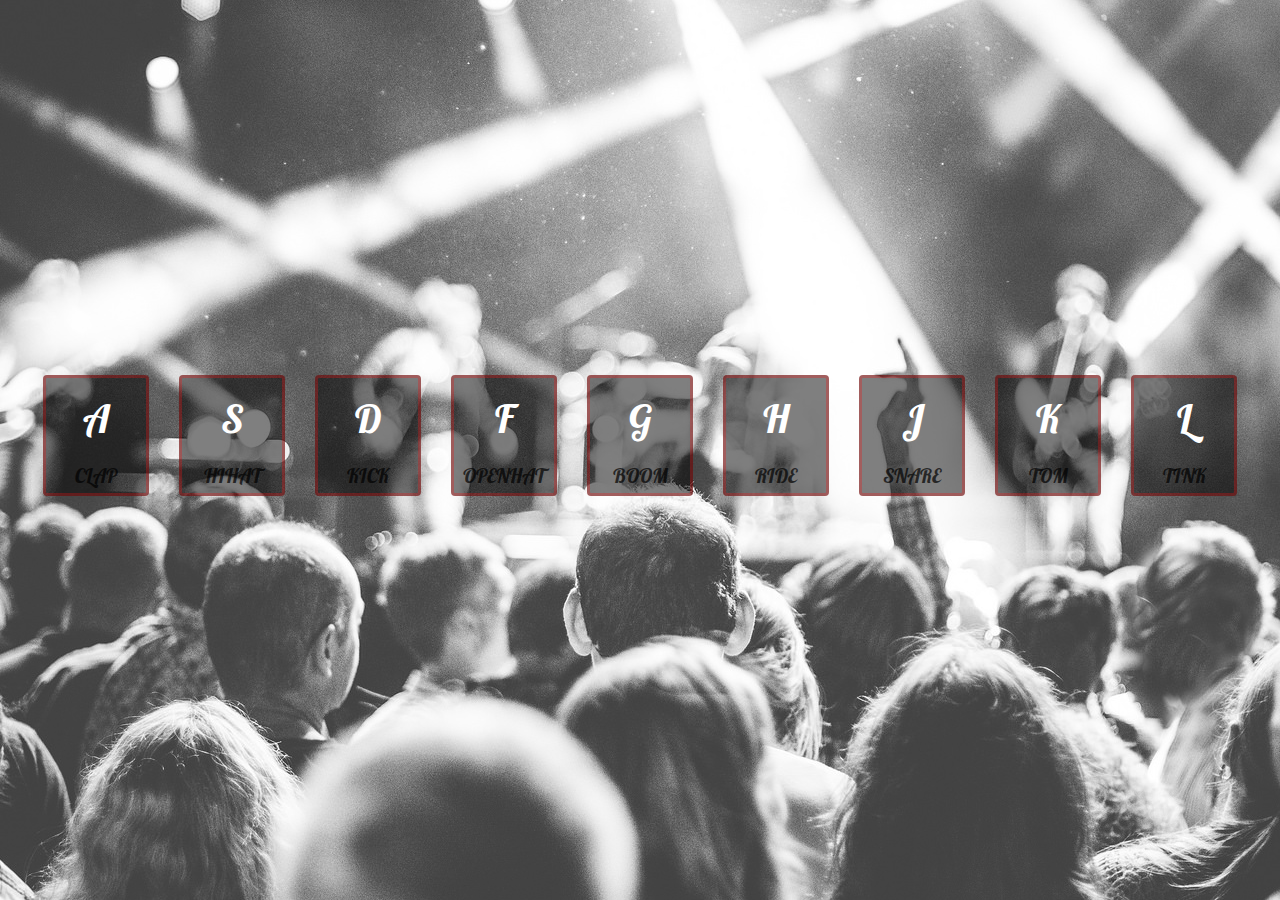
<file: Ejercicio-1/index.html>
<!DOCTYPE html>
<html lang="en">
<head>
    <meta charset="UTF-8">
    <title>Document</title>
    <script src="teclado-sonoro.js"></script>
    <link rel="stylesheet" href="teclado-sonoro.css">
    <link href="https://fonts.googleapis.com/css?family=Lobster" rel="stylesheet">
</head>
<body>
    <div class="principal">
        <div data-key="65" class="tecla tecla1">
            <kdb>A</kdb>
            <span>clap</span>
        </div>
        <div data-key="83" class="tecla tecla2">
            <kdb>S</kdb>
            <span>hihat</span>
        </div>
        <div data-key="68" class="tecla tecla3">
            <kdb>D</kdb>
            <span>kick</span>
        </div>
        <div data-key="70" class="tecla tecla4">
            <kdb>F</kdb>
            <span>openhat</span>
        </div>
        <div data-key="71" class="tecla tecla5">
            <kdb>G</kdb>
            <span>boom</span>
        </div>
        <div data-key="72" class="tecla tecla6">
            <kdb>H</kdb>
            <span>ride</span>
        </div>
        <div data-key="74" class="tecla tecla7">
            <kdb>J</kdb>
            <span>snare</span>
        </div>
        <div data-key="75" class="tecla tecla8">
            <kdb>K</kdb>
            <span>tom</span>
        </div>
        <div data-key="76" class="tecla tecla9">
            <kdb>L</kdb>
            <span>tink</span>
        </div>
    </div>
    <audio data-key="65" src="sounds/clap.wav"></audio>
    <audio data-key="83" src="sounds/hihat.wav"></audio>
    <audio data-key="68" src="sounds/kick.wav"></audio>
    <audio data-key="70" src="sounds/openhat.wav"></audio>
    <audio data-key="71" src="sounds/boom.wav"></audio>
    <audio data-key="72" src="sounds/ride.wav"></audio>
    <audio data-key="74" src="sounds/snare.wav"></audio>
    <audio data-key="75" src="sounds/tom.wav"></audio>
    <audio data-key="76" src="sounds/tink.wav"></audio>
<script>
//Funcion con un evento como argumento
function sonidoTecla (e){
    //Declaramos en variables la casilla y el audio que coincidan con la letra pulsada
    const casillaElegida = document.querySelector(`div[data-key="${e.keyCode}"]`);
    const audioElegido = document.querySelector(`audio[data-key="${e.keyCode}"]`);
    //Si no hay un audio, se acaba la funcion
    if (!audioElegido) return;
    //Si hay un audio reproduciendo, se termina
    audioElegido.currentTime=0;
    audioElegido.play();
    //Añadimos clase pulasado para la transicion
    casillaElegida.classList.add("pulsado");
};

//Una vez acabada la transicion se quita la clase
const teclasAnimadas = document.querySelectorAll(".tecla");
teclasAnimadas.forEach(tecla=>{
    tecla.addEventListener("transitionend", tecla1=>{
        tecla1.target.classList.remove("pulsado");
    });
});

//Esperamos a que se presiona una tecla
window.addEventListener("keydown", sonidoTecla);
</script>
</body>
</html>
</file>
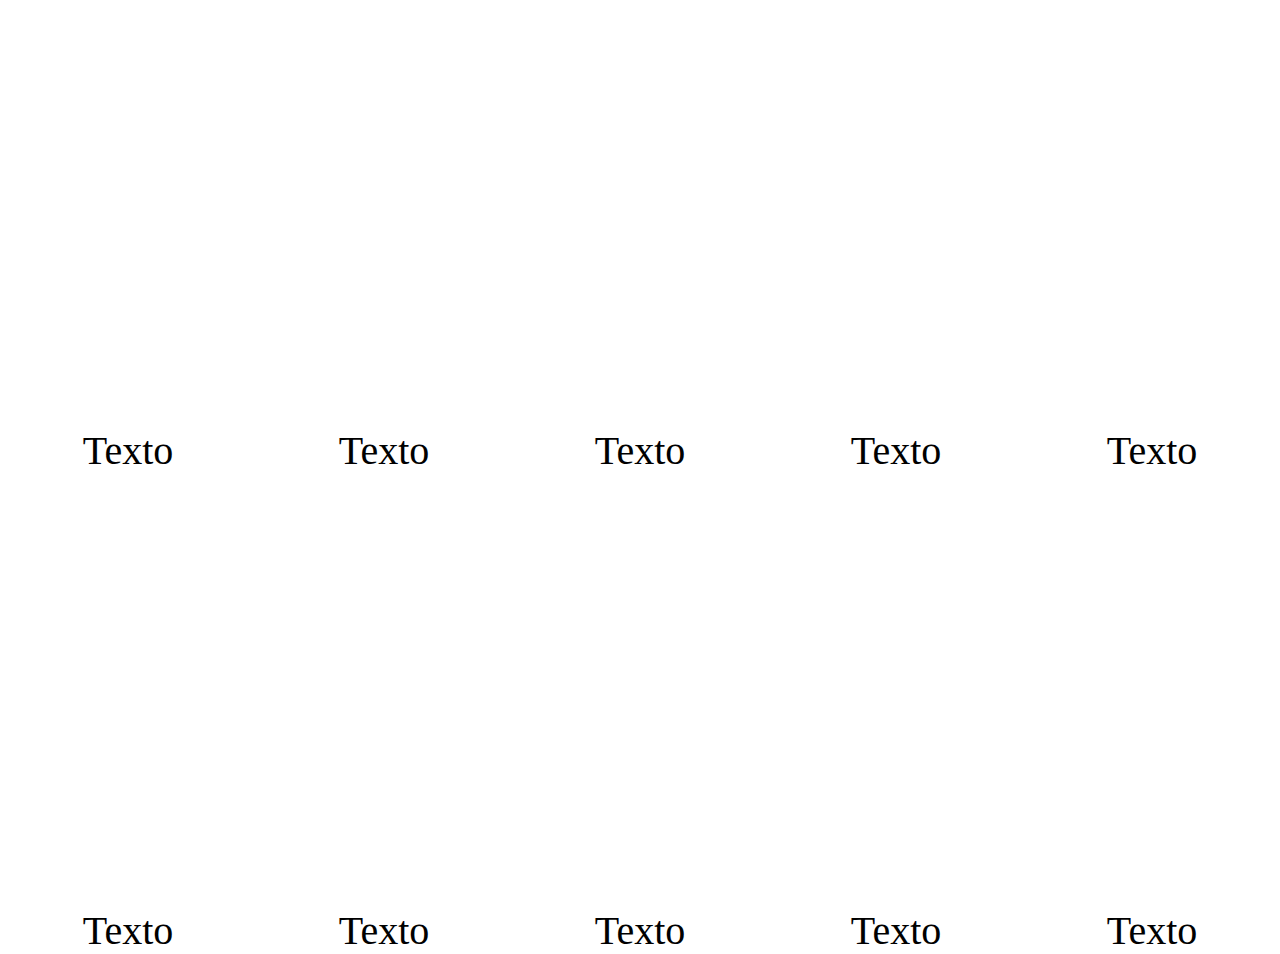
<file: Ejercicio-Flex-Panels/index.html>
<!DOCTYPE html>
<html lang="en">
<head>
    <meta charset="UTF-8">
    <meta name="viewport" content="width=device-width, initial-scale=1.0">
    <meta http-equiv="X-UA-Compatible" content="ie=edge">
    <title>Document</title>
</head>
<body>
    <style>
        body{
            margin:0;
        }
        .principal{
            display: flex;
            min-height: 100vh;
            justify-content: center;
        }
        .paneles{
            flex-direction: column;
            flex-grow: 1;
            background-size:cover;
            background-position: center;
            box-shadow: inset 0 0 0 5px rgba(255,255,255,0.1);
            text-align: center;
            transition: flex-grow 0.7s cubic-bezier(0.61,-0.19, 0.7,-0.11);
            display:flex;
            justify-content: space-between;
        }
        .activo{
            flex-grow: 5;
        }
        .principal > * :first-child{
            transform: translateY(-200%);
        }
        .principal > * :last-child{
            transform: translateY(200%);
        }
        .activo.transicion :first-child, .activo.transicion :last-child{
            transform: translateY(0);
        }
        p{  
            font-size:40px;
            transition: transform 0.5s ease-in;
        }
        
        .panel1 { background-image:url(https://source.unsplash.com/gYl-UtwNg_I/1500x1500); }
        .panel2 { background-image:url(https://source.unsplash.com/1CD3fd8kHnE/1500x1500); }
        .panel3 { background-image:url(https://images.unsplash.com/photo-1465188162913-8fb5709d6d57?ixlib=rb-0.3.5&q=80&fm=jpg&crop=faces&cs=tinysrgb&w=1500&h=1500&fit=crop&s=967e8a713a4e395260793fc8c802901d); }
        .panel4 { background-image:url(https://source.unsplash.com/ITjiVXcwVng/1500x1500); }
        .panel5 { background-image:url(https://source.unsplash.com/3MNzGlQM7qs/1500x1500); }

    </style>
    <div class="principal">
        <div class="paneles panel1">
            <p>Texto</p>
            <p>Texto</p>
            <p>Texto</p>
        </div>
        <div class="paneles panel2">
            <p>Texto</p>
            <p>Texto</p>
            <p>Texto</p>
        </div>
        <div class="paneles panel3">
            <p>Texto</p>
            <p>Texto</p>
            <p>Texto</p>
        </div>
        <div class="paneles panel4">
            <p>Texto</p>
            <p>Texto</p>
            <p>Texto</p>
        </div>
        <div class="paneles panel5">
            <p>Texto</p>
            <p>Texto</p>
            <p>Texto</p>
        </div>
    </div>
    <script>
        const paneles = document.querySelectorAll(".paneles");
        const text = document.querySelectorAll("p");

        function agrandar(panel){
            panel.classList.toggle("activo");
        };
        function sacarTexto(panel){
           panel.classList.toggle("transicion");
        }

        paneles.forEach((panel)=>{
            panel.addEventListener("click", ()=>agrandar(panel));
        });
        paneles.forEach((panel)=>{
            panel.addEventListener('transitionend',()=>sacarTexto(panel))
        })
    </script>
</body>
</html>
</file>
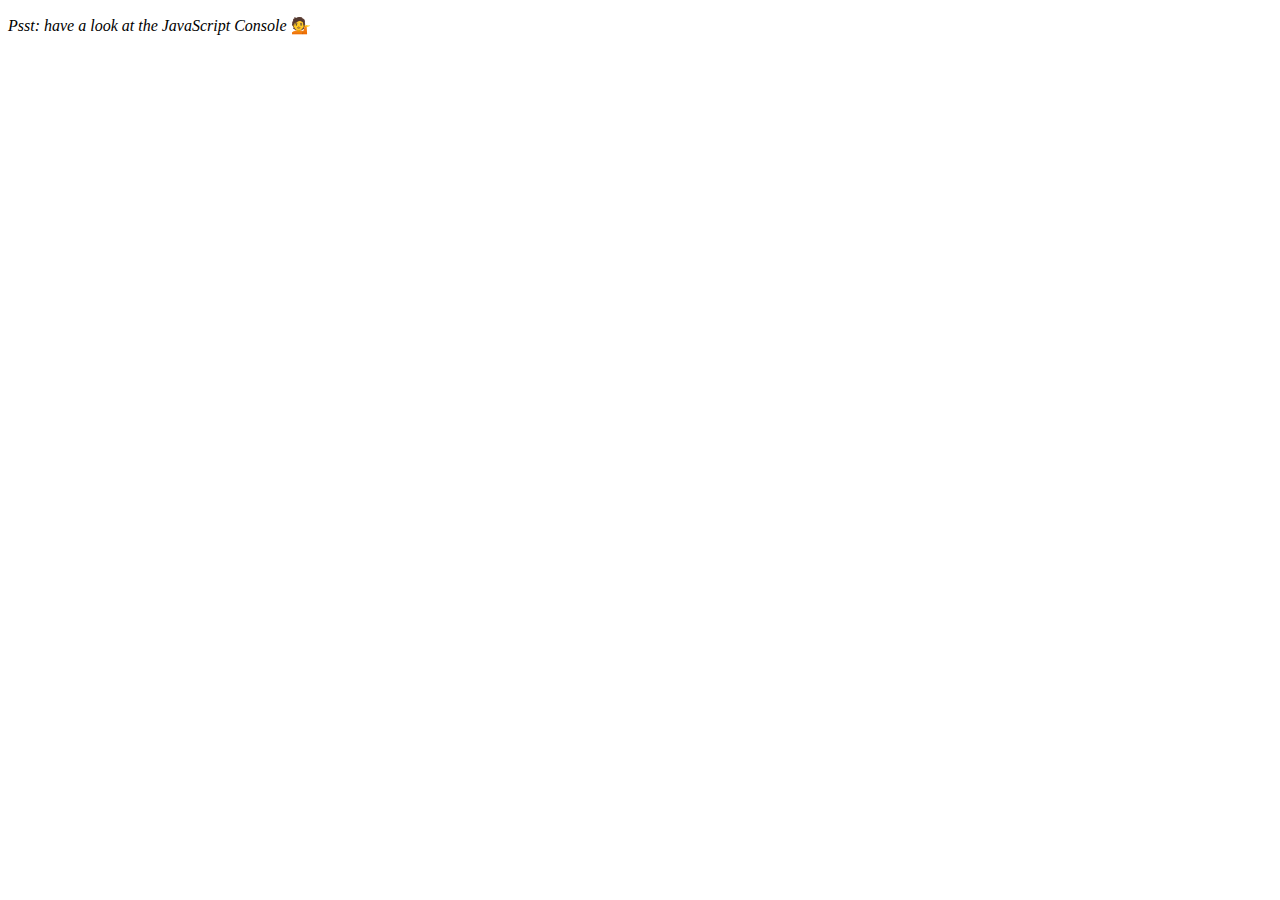
<file: Ejercicio-Array/index-START (2).html>
<!DOCTYPE html>
<html lang="en">
<head>
  <meta charset="UTF-8">
  <title>Array Cardio 💪💪</title>
</head>
<body>
  <p><em>Psst: have a look at the JavaScript Console</em> 💁</p>
  <script>
    // ## Array Cardio Day 2

    const people = [
      { name: 'Wes', year: 1988 },
      { name: 'Kait', year: 1986 },
      { name: 'Irv', year: 1970 },
      { name: 'Lux', year: 2015 }
    ];

    const comments = [
      { text: 'Love this!', id: 523423 },
      { text: 'Super good', id: 823423 },
      { text: 'You are the best', id: 2039842 },
      { text: 'Ramen is my fav food ever', id: 123523 },
      { text: 'Nice Nice Nice!', id: 542328 }
    ];

    // Some and Every Checks
    // Array.prototype.some() // is at least one person 19 or older?
    // Array.prototype.every() // is everyone 19 or older?

    // Array.prototype.find()
    // Find is like filter, but instead returns just the one you are looking for
    // find the comment with the ID of 823423

    // Array.prototype.findIndex()
    // Find the comment with this ID
    // delete the comment with the ID of 823423

  </script>
</body>
</html>
</file>
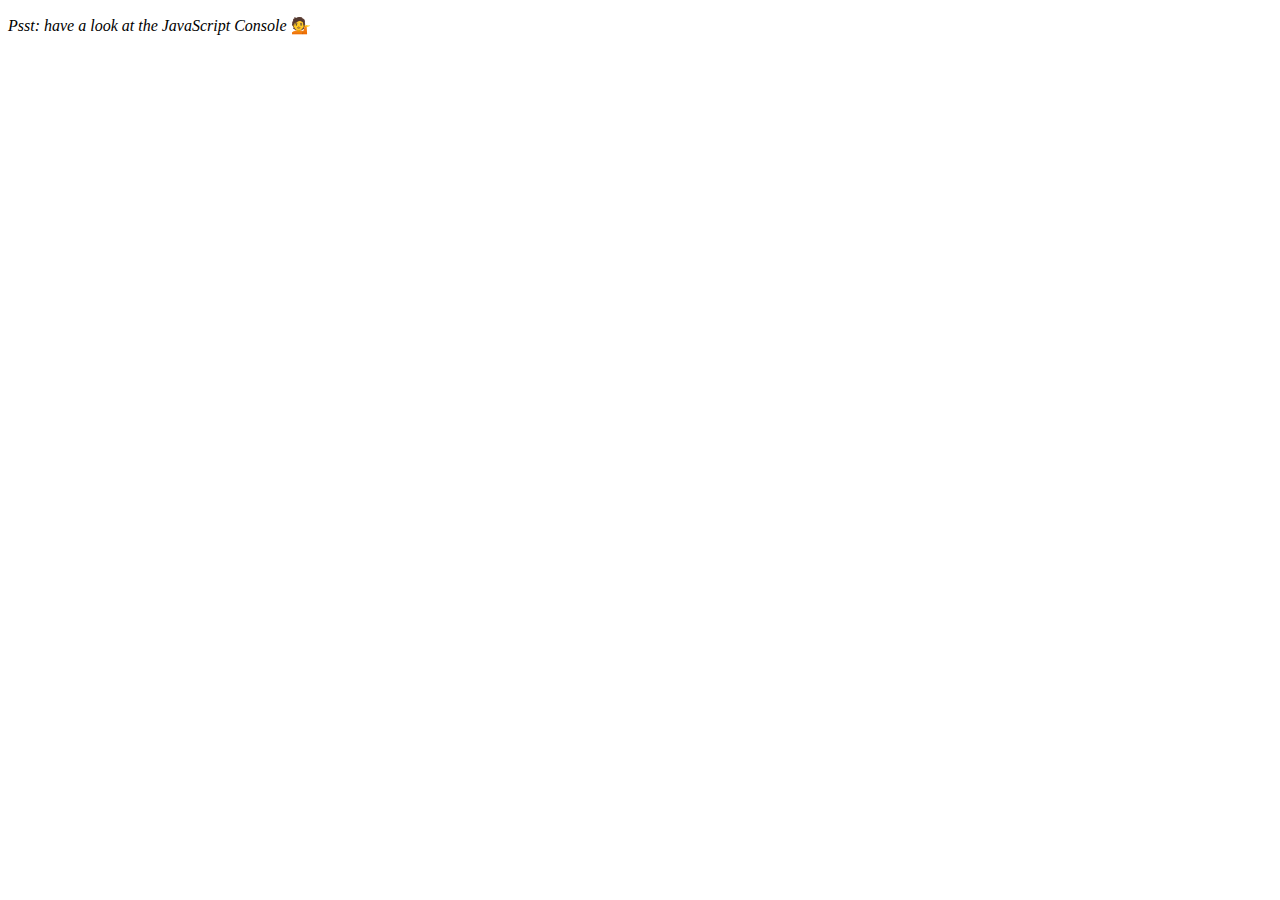
<file: Ejercicio-Array/index-START.html>
<!DOCTYPE html>
<html lang="en">
<head>
  <meta charset="UTF-8">
  <title>Array Cardio 💪</title>
</head>
<body>
  <p><em>Psst: have a look at the JavaScript Console</em> 💁</p>
  <script>
    // Get your shorts on - this is an array workout!
    // ## Array Cardio Day 1

    // Some data we can work with

    const inventors = [
      { first: 'Albert', last: 'Einstein', year: 1879, passed: 1955 },
      { first: 'Isaac', last: 'Newton', year: 1643, passed: 1727 },
      { first: 'Galileo', last: 'Galilei', year: 1564, passed: 1642 },
      { first: 'Marie', last: 'Curie', year: 1867, passed: 1934 },
      { first: 'Johannes', last: 'Kepler', year: 1571, passed: 1630 },
      { first: 'Nicolaus', last: 'Copernicus', year: 1473, passed: 1543 },
      { first: 'Max', last: 'Planck', year: 1858, passed: 1947 },
      { first: 'Katherine', last: 'Blodgett', year: 1898, passed: 1979 },
      { first: 'Ada', last: 'Lovelace', year: 1815, passed: 1852 },
      { first: 'Sarah E.', last: 'Goode', year: 1855, passed: 1905 },
      { first: 'Lise', last: 'Meitner', year: 1878, passed: 1968 },
      { first: 'Hanna', last: 'Hammarström', year: 1829, passed: 1909 }
    ];

    const people = ['Beck, Glenn', 'Becker, Carl', 'Beckett, Samuel', 'Beddoes, Mick', 'Beecher, Henry', 'Beethoven, Ludwig', 'Begin, Menachem', 'Belloc, Hilaire', 'Bellow, Saul', 'Benchley, Robert', 'Benenson, Peter', 'Ben-Gurion, David', 'Benjamin, Walter', 'Benn, Tony', 'Bennington, Chester', 'Benson, Leana', 'Bent, Silas', 'Bentsen, Lloyd', 'Berger, Ric', 'Bergman, Ingmar', 'Berio, Luciano', 'Berle, Milton', 'Berlin, Irving', 'Berne, Eric', 'Bernhard, Sandra', 'Berra, Yogi', 'Berry, Halle', 'Berry, Wendell', 'Bethea, Erin', 'Bevan, Aneurin', 'Bevel, Ken', 'Biden, Joseph', 'Bierce, Ambrose', 'Biko, Steve', 'Billings, Josh', 'Biondo, Frank', 'Birrell, Augustine', 'Black, Elk', 'Blair, Robert', 'Blair, Tony', 'Blake, William'];
    var arreglo=[];

    // Array.prototype.filter()
    // 1. Filter the list of inventors for those who were born in the 1500's
    const beforefifteen = inventors.filter(person=> person.year>1500)
    console.log(beforefifteen);
    // Array.prototype.map()
    // 2. Give us an array of the inventors' first and last names
    const full_name = inventors.map(person => `${person.first} ${person.last}`)
    console.log(full_name)
    // Array.prototype.sort()
    // 3. Sort the inventors by birthdate, oldest to youngest
    const orden = inventors.sort((a,b)=> a.year > b.year ? 1:-1)
    console.log(orden);
    // Array.prototype.reduce()
    // 4. How many years did all the inventors live?
    const total = inventors.reduce((contador, valor)=>{ 
      return contador+(valor.passed- valor.year)
      }, 0)
    console.log(total);
    // 5. Sort the inventors by years lived
    const lived = inventors.sort((a,b)=> (a.passed-a.year)>(b.passed-b.year) ? 1:-1)
    console.log(lived);
    // 6. create a list of Boulevards in Paris that contain 'de' anywhere in the name
    // https://en.wikipedia.org/wiki/Category:Boulevards_in_Paris


    // 7. sort Exercise
    // Sort the people alphabetically by last name
    const last_name = inventors.sort((a,b)=>a.last>b.last ? 1:-1)
    console.log(last_name)
    // 8. Reduce Exercise
    // Sum up the instances of each of these
    const data = ['car', 'car', 'truck', 'truck', 'bike', 'walk', 'car', 'van', 'bike', 'walk', 'car', 'van', 'car', 'truck' ];
    const objeto = data.reduce((contador, valor)=>{
      if (!contador[valor]){
        contador[valor]=0
      };
      contador[valor]+=1;
      return contador;
    }, {})
    console.log(objeto);
  </script>
</body>
</html>
</file>
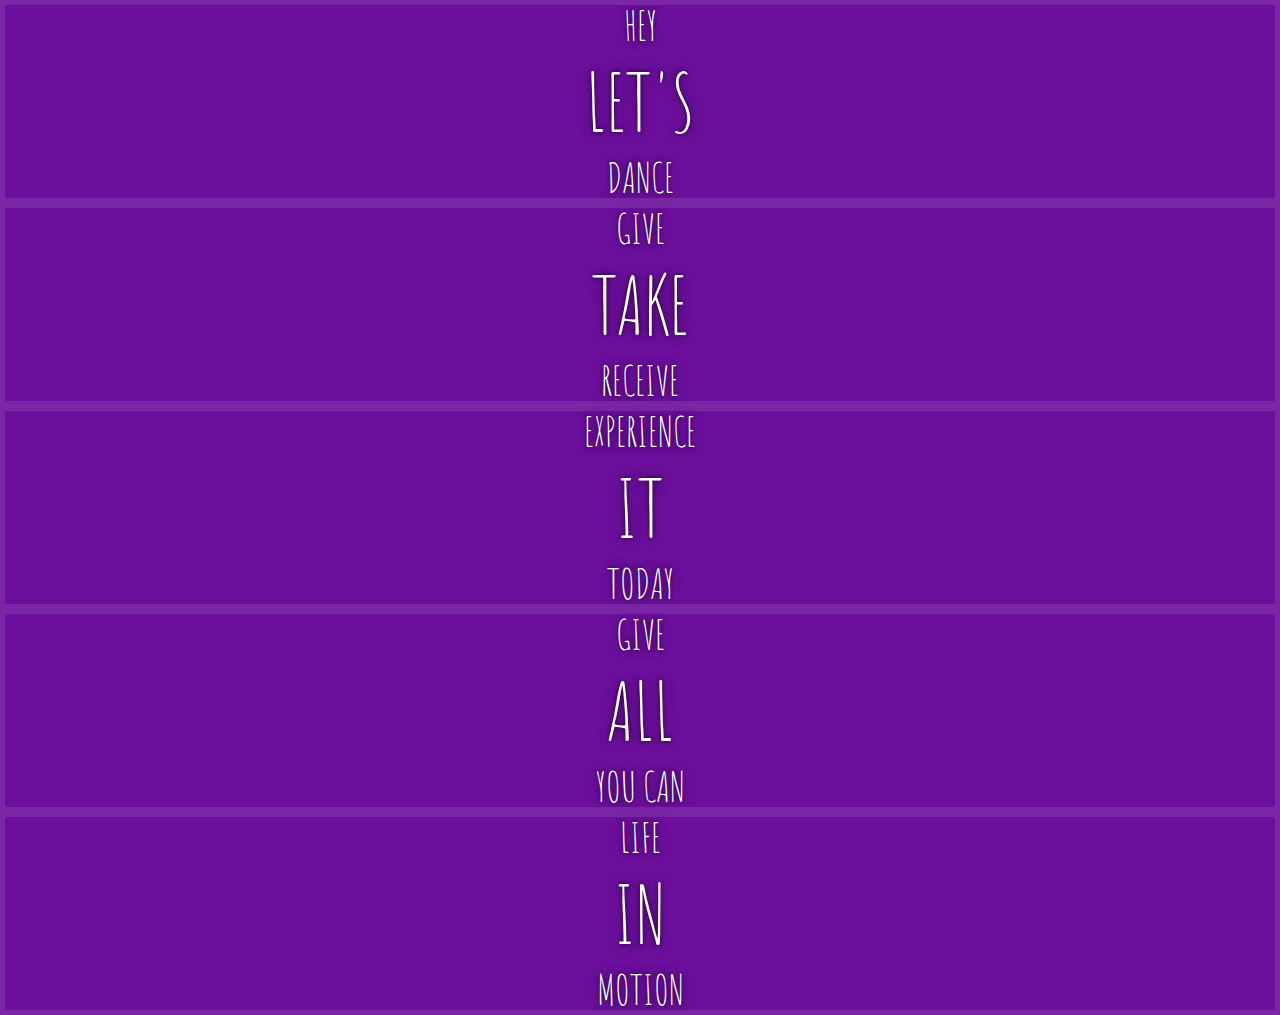
<file: Ejercicio-Flex-Panels/index-START.html>
<!DOCTYPE html>
<html lang="en">
<head>
  <meta charset="UTF-8">
  <title>Flex Panels 💪</title>
  <link href='https://fonts.googleapis.com/css?family=Amatic+SC' rel='stylesheet' type='text/css'>
</head>
<body>
  <style>
    html {
      box-sizing: border-box;
      background:#ffc600;
      font-family:'helvetica neue';
      font-size: 20px;
      font-weight: 200;
    }
    body {
      margin: 0;
    }
    *, *:before, *:after {
      box-sizing: inherit;
    }

    .panels {
      min-height:100vh;
      overflow: hidden;
    }

    .panel {
      background:#6B0F9C;
      box-shadow:inset 0 0 0 5px rgba(255,255,255,0.1);
      color:white;
      text-align: center;
      align-items:center;
      /* Safari transitionend event.propertyName === flex */
      /* Chrome + FF transitionend event.propertyName === flex-grow */
      transition:
        font-size 0.7s cubic-bezier(0.61,-0.19, 0.7,-0.11),
        flex 0.7s cubic-bezier(0.61,-0.19, 0.7,-0.11),
        background 0.2s;
      font-size: 20px;
      background-size:cover;
      background-position:center;
    }


    .panel1 { background-image:url(https://source.unsplash.com/gYl-UtwNg_I/1500x1500); }
    .panel2 { background-image:url(https://source.unsplash.com/1CD3fd8kHnE/1500x1500); }
    .panel3 { background-image:url(https://images.unsplash.com/photo-1465188162913-8fb5709d6d57?ixlib=rb-0.3.5&q=80&fm=jpg&crop=faces&cs=tinysrgb&w=1500&h=1500&fit=crop&s=967e8a713a4e395260793fc8c802901d); }
    .panel4 { background-image:url(https://source.unsplash.com/ITjiVXcwVng/1500x1500); }
    .panel5 { background-image:url(https://source.unsplash.com/3MNzGlQM7qs/1500x1500); }

    .panel > * {
      margin:0;
      width: 100%;
      transition:transform 0.5s;
    }

    .panel p {
      text-transform: uppercase;
      font-family: 'Amatic SC', cursive;
      text-shadow:0 0 4px rgba(0, 0, 0, 0.72), 0 0 14px rgba(0, 0, 0, 0.45);
      font-size: 2em;
    }
    .panel p:nth-child(2) {
      font-size: 4em;
    }

    .panel.open {
      font-size:40px;
    }

    .cta {
      color:white;
      text-decoration: none;
    }

  </style>


  <div class="panels">
    <div class="panel panel1">
      <p>Hey</p>
      <p>Let's</p>
      <p>Dance</p>
    </div>
    <div class="panel panel2">
      <p>Give</p>
      <p>Take</p>
      <p>Receive</p>
    </div>
    <div class="panel panel3">
      <p>Experience</p>
      <p>It</p>
      <p>Today</p>
    </div>
    <div class="panel panel4">
      <p>Give</p>
      <p>All</p>
      <p>You can</p>
    </div>
    <div class="panel panel5">
      <p>Life</p>
      <p>In</p>
      <p>Motion</p>
    </div>
  </div>

  <script>

  </script>



</body>
</html>
</file>
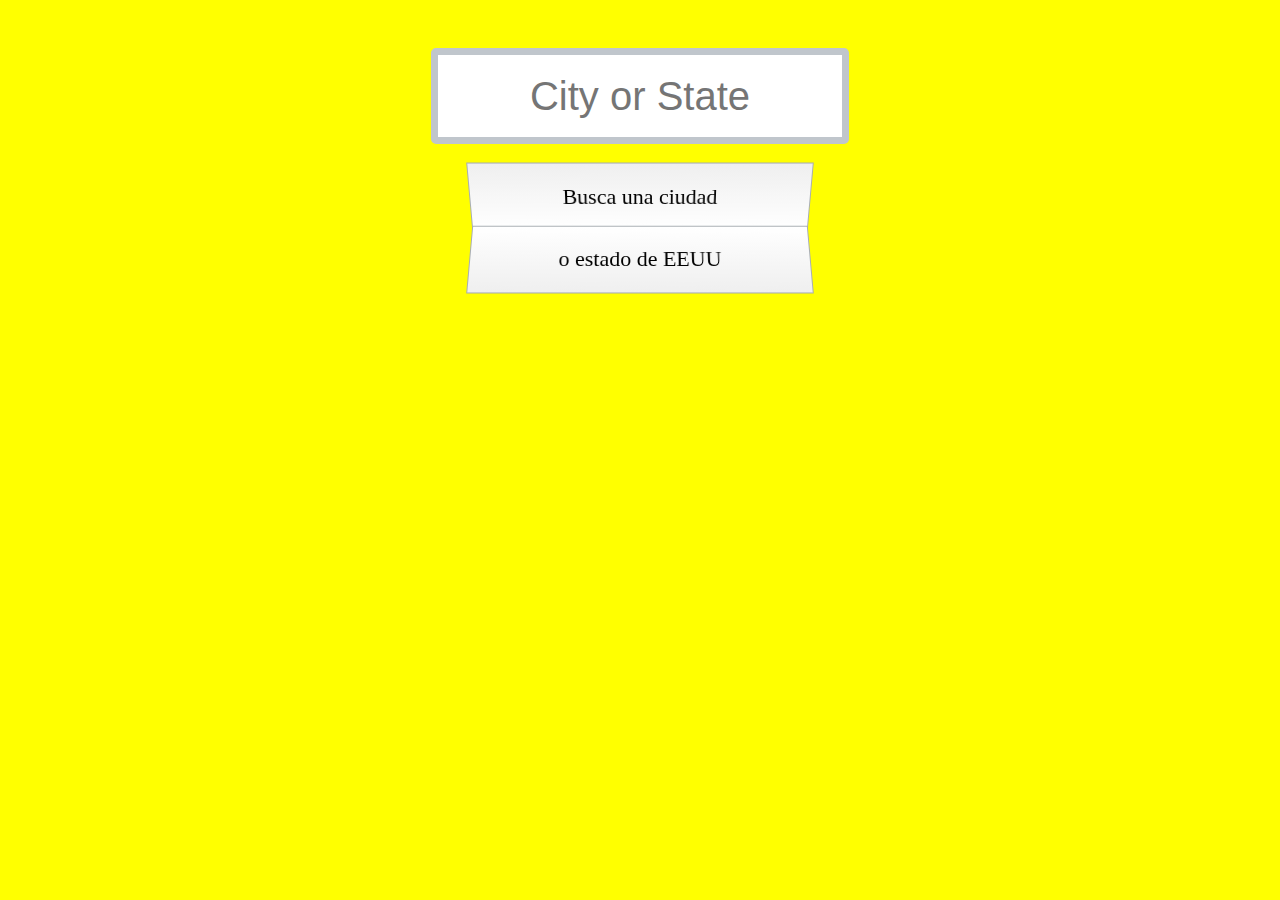
<file: Ejercicio-Type-Ahead/lista.html>
<!--Faltaria arreglar el pequeño espacio que queda entre cada par de elementos en la lista, se puede hacer un arreglo rapido con 
    scaleY, pero las letras quedan muy raras-->

<!DOCTYPE html>
<html lang="en">
<head>
    <meta charset="UTF-8">
    <meta name="viewport" content="width=device-width, initial-scale=1.0">
    <meta http-equiv="X-UA-Compatible" content="ie=edge">
    <title>Document</title>
</head>
<body>
    <div class="principal">
        <div class="buscador">
            <input type="text" placeholder="City or State">
        </div>

        <div class="resultados">
            <ul id="lista">
                <li>Busca una ciudad</li>
                <li>o estado de EEUU</li>
            </ul>
        </div>
    </div>
    <style>
    body{
        background-color: yellow;
    }
    /*Elimina los puntos de la lista desordenada*/
    ul{
        list-style-type: none;
        padding:0;
    }
    /*A cada elemento par/impar de la lista lo transformar para dar una perspectiva parecida a un acordeon*/
    li:nth-child(odd){
        transform: perspective(100px) rotateX(-3deg) translateY(3px) /*scaleY(1.2)*/;
        background: linear-gradient(to top, #fff 0%, #efefef 100%);
    }
    li:nth-child(even){
        transform: perspective(100px) rotateX(3deg) translateY(-3px);
        background: linear-gradient(to bottom, #fff 0%, #efefef 100%);
    }
    /*Con un width del 100%, y text-align conseguimos centrar horizontalente. El text-align debe llevarlo cada hijo (?)*/
    .principal{
        width:100%;
        text-align: center;
        display:flex;
        flex-direction: column;
    }
    li{
        font-size:22px;
        width:300px;
        padding:20px;
        background-color: aliceblue;
        border:1px solid #a8adb2;
    }
    input{
        text-align:center;
        width: 400px;
        height: 80px;
        font-size: 40px;
        border: 7px solid #c0c6cc;
        border-radius: 5px;
    }
    .buscador{
        text-align:center;
        margin-top:40px;
    }
    .resultados{
        margin:auto;
    }
    textarea:focus, input:focus{
        outline: none;
    }
    #subrayar{
        background-color:yellow;
    }
    </style>
    <script>
        const input = document.querySelector("input");
        const lista = document.querySelector("#lista");
        const ciudades = "https://gist.githubusercontent.com/Miserlou/c5cd8364bf9b2420bb29/raw/2bf258763cdddd704f8ffd3ea9a3e81d25e2c6f6/cities.json"
        const lista_ciudades =[];
        let lista_ciudades_coinciden = [];

        // Hacemos una llamada con fetch, el cual genera una promesa (?), una vez se cumpla esta promesa, pasamos la informacion
        // a formato json, y luego usamos spread (...) sobre un iterable para meter cada elemento en la array
        fetch(ciudades)
            .then(blob => blob.json())
            .then(data => lista_ciudades.push(...data));
        
        //En caso de no haber nada escrito, o solo un espacio, añadimos un texto predeterminado
        if (input.value == "" || input.value == " "){
            lista.innerHTML = "<li>Busca una ciudad</li> <li>o estado de EEUU</li>";
        }

        //Crea una RegExp con la busqueda realizada, itera sobre la lista de ciudades comprobando si coincide el nombre con la busqueda 
        //y lo pasa a una array con el nombre(modificado para ser resaltado la parte de la busqueda) y la poblacion 
        function buscador(busqueda){
            lista_ciudades_coinciden = [];
            const expresion = new RegExp(busqueda, "i");
            lista_ciudades.forEach(ciudad => {
                if (ciudad.city.match(expresion)){
                    let subrayado = ciudad.city.match(expresion);
                    subrayado = ciudad.city.replace(expresion, `<label id="subrayar">${subrayado}</label>`);
                    lista_ciudades_coinciden.push([subrayado, ciudad.population])
                }
            })
        }

        //Reducimos una array a un solo string que lleve el formato requerido para usarse en la lista 
        function seleccionador() {
            lista_ciudades_coinciden = [];
            var resultados;
            var busqueda = input.value;
            buscador(busqueda);
            resultados = lista_ciudades_coinciden.reduce((resultado, array) => {
                return resultado +"<li>"+ array[0] + "<label> " + array[1] + "</label>" + "</li>"
            }, "")
            lista.innerHTML = resultados;
        };

        input.addEventListener("input", seleccionador);
    </script>
</body>
</html>
</file>
<file: Ejercicio-1/teclado-sonoro.css>
body{
    background-image: url("publico.jpg");
    background-attachment: fixed;
    background-position: center; 
}
.principal{
    display:flex;
    text-align: center;
    justify-content: center;
    min-height: 95vh;
    align-items: center;
}
.tecla{
    color:#fff;
    font-size:40px;
    padding-bottom: 15px;
    margin: 15px;
    background-color:rgba(0,0,0, 0.5);
    width: 100px;
    height: 100px;
    border-radius:4px;
    border: 3px solid rgba(242, 17, 17, 0.3);
    transition: transform .07s, border .07s, box-shadow .07s;
    font-family: 'Lobster', cursive;
}
.pulsado{
    color:rgba(242, 17, 17, 0.7);
    border: 3px solid rgba(242, 17, 17, 0.7);
    box-shadow: 0 0 10px rgba(242, 17, 17, 0.7);
    transform: scale(1.3, 1.3);
    background-color:rgba(0,0,0, 0.7);
}
kdb{
    display:block;   
    margin-top: 15px;
}
span{
    font-size:20px;
    text-transform:uppercase;
    color:rgba(0,0,0, 0.7);
}
</file>
